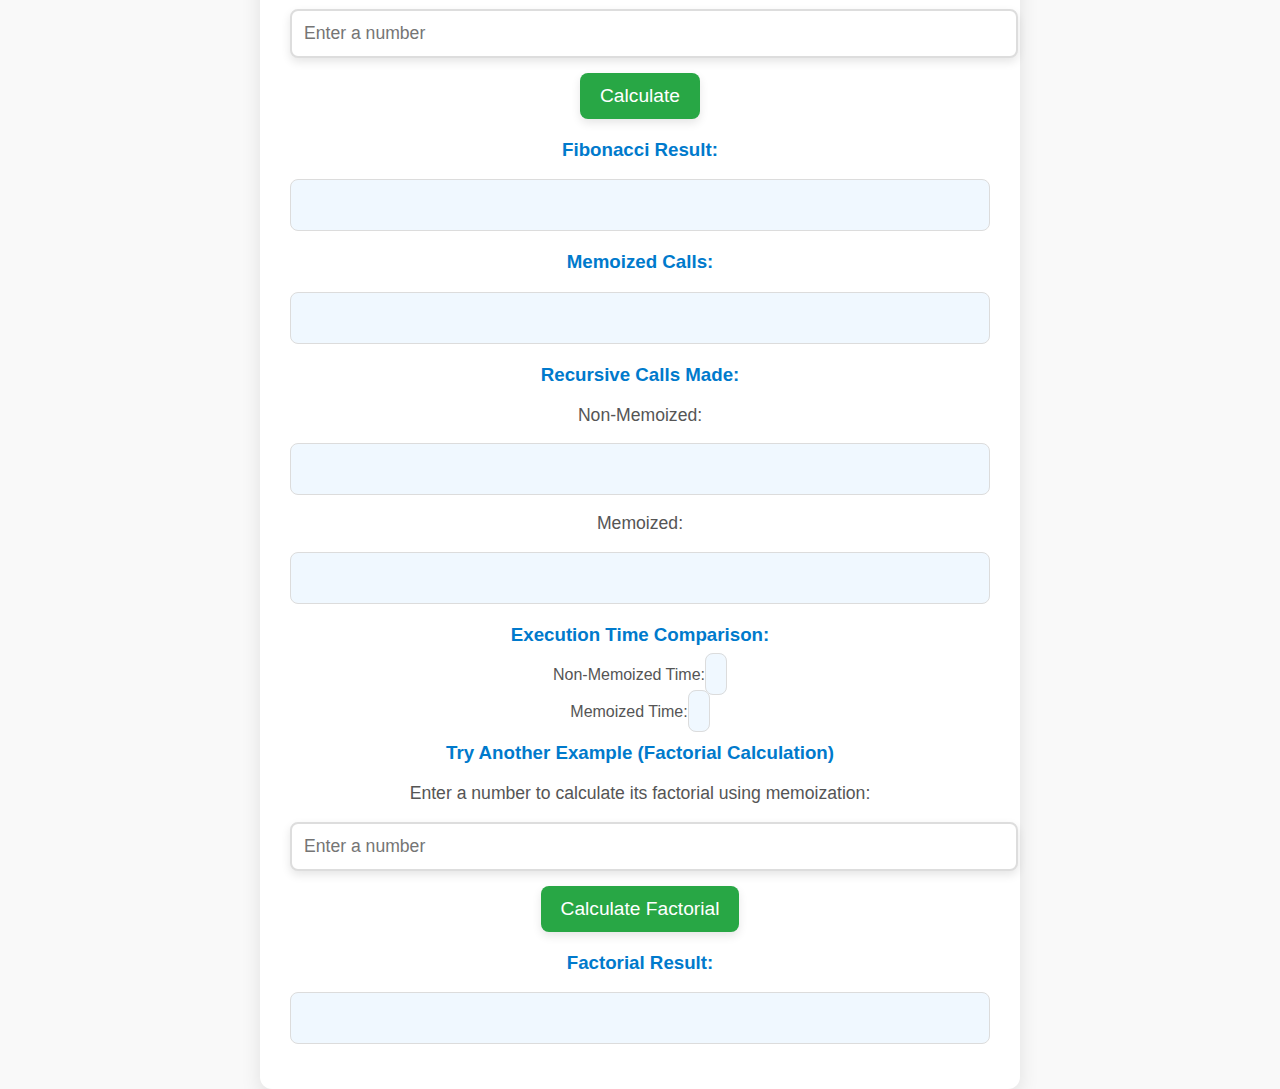
<file: index.html>
<!DOCTYPE html>
<html lang="en">
<head>
  <meta charset="UTF-8">
  <meta name="viewport" content="width=device-width, initial-scale=1.0">
  <title>Memoization & Big-O Notation</title>
  <link rel="stylesheet" href="/style.css">
</head>
<body>
  <div class="container">
    <h1>Memoization and Big-O Notation</h1>
    
    <p>Enter a number to calculate its Fibonacci value:</p>
    <input type="number" id="fibInput" placeholder="Enter a number" min="0">
    <button id="calculateBtn">Calculate</button>

    <h3>Fibonacci Result:</h3>
    <div id="result"></div>

    <h3>Memoized Calls:</h3>
    <div id="memoCalls"></div>

    <h3>Recursive Calls Made:</h3>
    <p>Non-Memoized:</p>
    <div id="normalCalls"></div>
    <p>Memoized:</p>
    <div id="memoizedCalls"></div>

    <h3>Execution Time Comparison:</h3>
    <div id="executionTime">
      <p>Non-Memoized Time: <span id="normalTime"></span></p>
      <p>Memoized Time: <span id="memoizedTime"></span></p>
    </div>

    <h3>Try Another Example (Factorial Calculation)</h3>
    <p>Enter a number to calculate its factorial using memoization:</p>
    <input type="number" id="factorialInput" placeholder="Enter a number" min="0">
    <button id="factorialBtn">Calculate Factorial</button>
    
    <h3>Factorial Result:</h3>
    <div id="factorialResult"></div>

</div>

<script src="/app.js"></script>
</body>
</html>
</file>
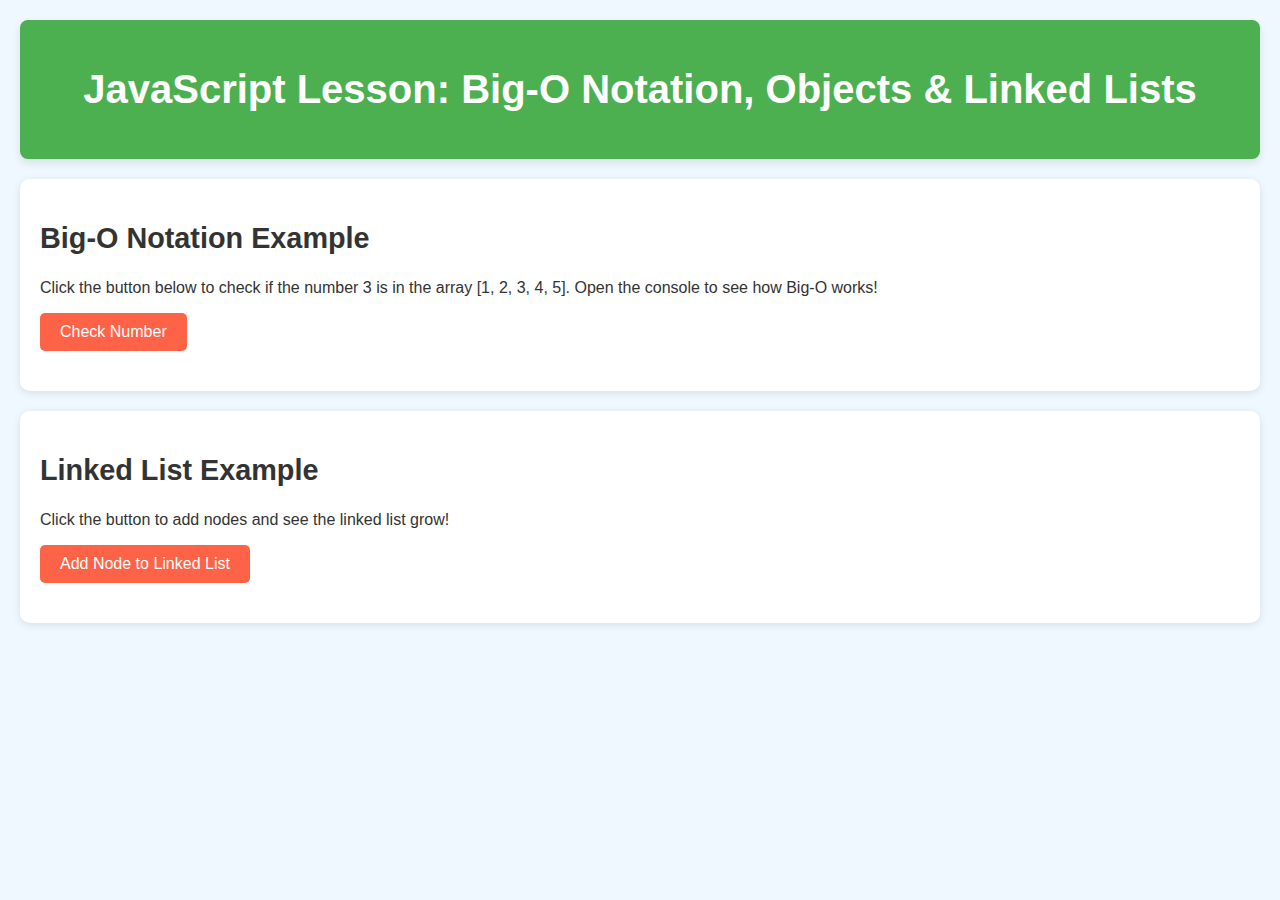
<file: BigO and linked list/index.html>
<!DOCTYPE html>
<html lang="en">
<head>
  <meta charset="UTF-8">
  <meta name="viewport" content="width=device-width, initial-scale=1.0">
  <title>Interactive JS Lesson: Big-O, Linked Lists & Objects</title>
  <link rel="stylesheet" href="/BigO and linked list/style.css">
</head>
<body>

  <header>
    <h1>JavaScript Lesson: Big-O Notation, Objects & Linked Lists</h1>
  </header>

  <main>
    <!-- Section for Big-O Notation -->
    <section id="big-o-section">
      <h2>Big-O Notation Example</h2>
      <p>Click the button below to check if the number 3 is in the array [1, 2, 3, 4, 5]. Open the console to see how Big-O works!</p>
      <button id="check-number">Check Number</button>
      <p id="big-o-result"></p>
    </section>

    <!-- Section for Linked List Visuals -->
    <section id="linked-list-section">
      <h2>Linked List Example</h2>
      <p>Click the button to add nodes and see the linked list grow!</p>
      <button id="add-node">Add Node to Linked List</button>
      <ul id="list-output"></ul>
    </section>
  </main>

  <script src="/BigO and linked list/app.js"></script>
</body>
</html>
</file>
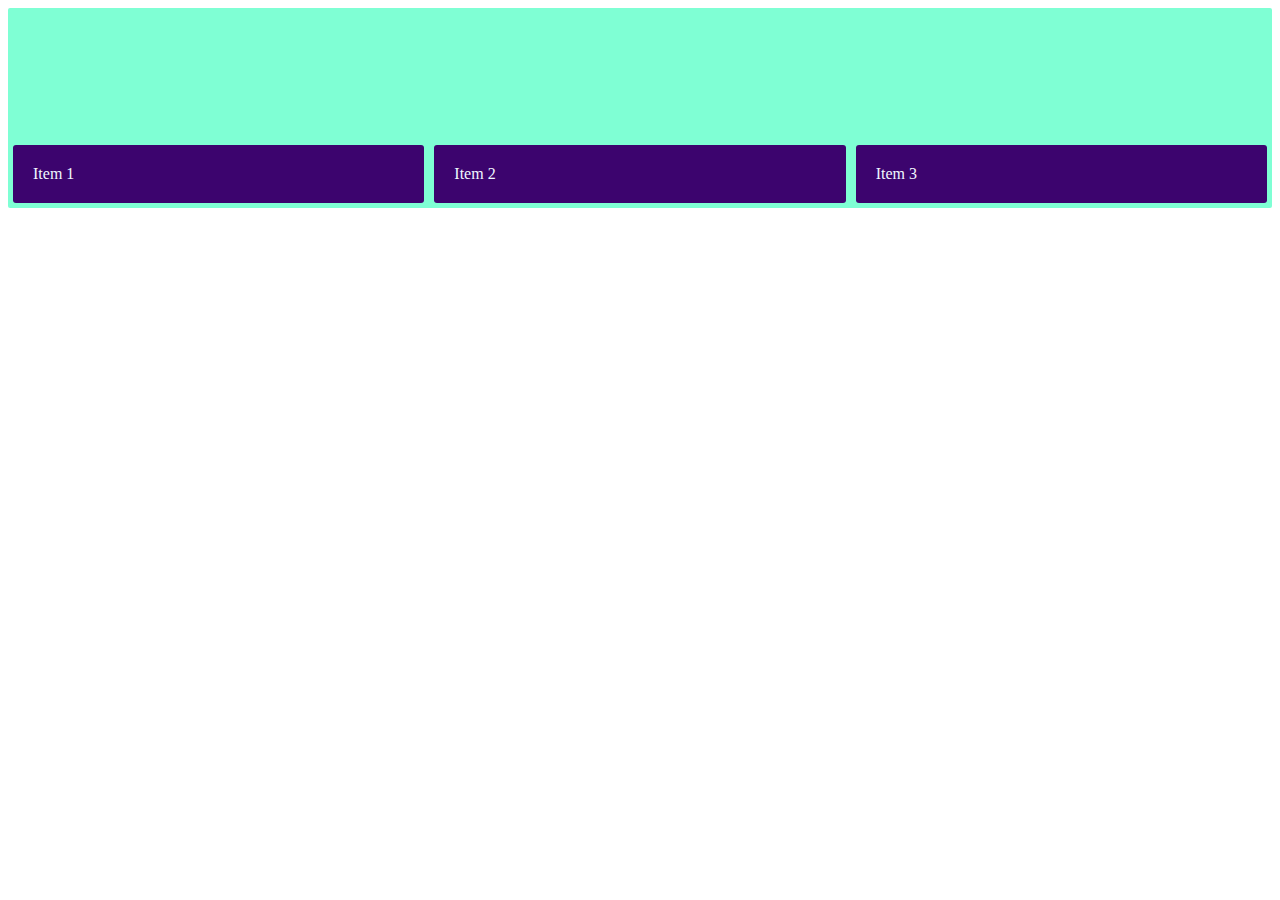
<file: CSS Lesson 2/index.html>
<!DOCTYPE html>
<html lang="en">
<head>
    <meta charset="UTF-8">
    <meta name="viewport" content="width=device-width, initial-scale=1.0">
    <title>Document</title>
    <style>
        .flex-container {
            display: flex;
            width: 100%;
            height: 200px;
            background-color: aquamarine;
            justify-content: center;
            align-items: center;
            border-radius: 2px;
        }

        .flex-item {
            background-color: rgb(60, 4, 110);
            color: aliceblue;
            padding: 20px;
            margin: 5px;
            border-radius: 3px;
            
            /* flex-shrink: 1;
            flex-basis: 100px; */
        }
    </style>
</head>
<body>
    <div class="flex-container">
        <div class="flex-item">Item 1</div>
        <div class="flex-item">Item 2</div>
        <div class="flex-item">Item 3</div>
    </div>

    <script>
        document.querySelector('.flex-container').style.justifyContent = 'space-around';
        document.querySelector('.flex-container').style.alignItems = 'flex-end';
        let items = document.querySelectorAll('.flex-item');
        items.forEach(item => item.style.flexGrow = '2');
    </script>
</body>
</html>
</file>
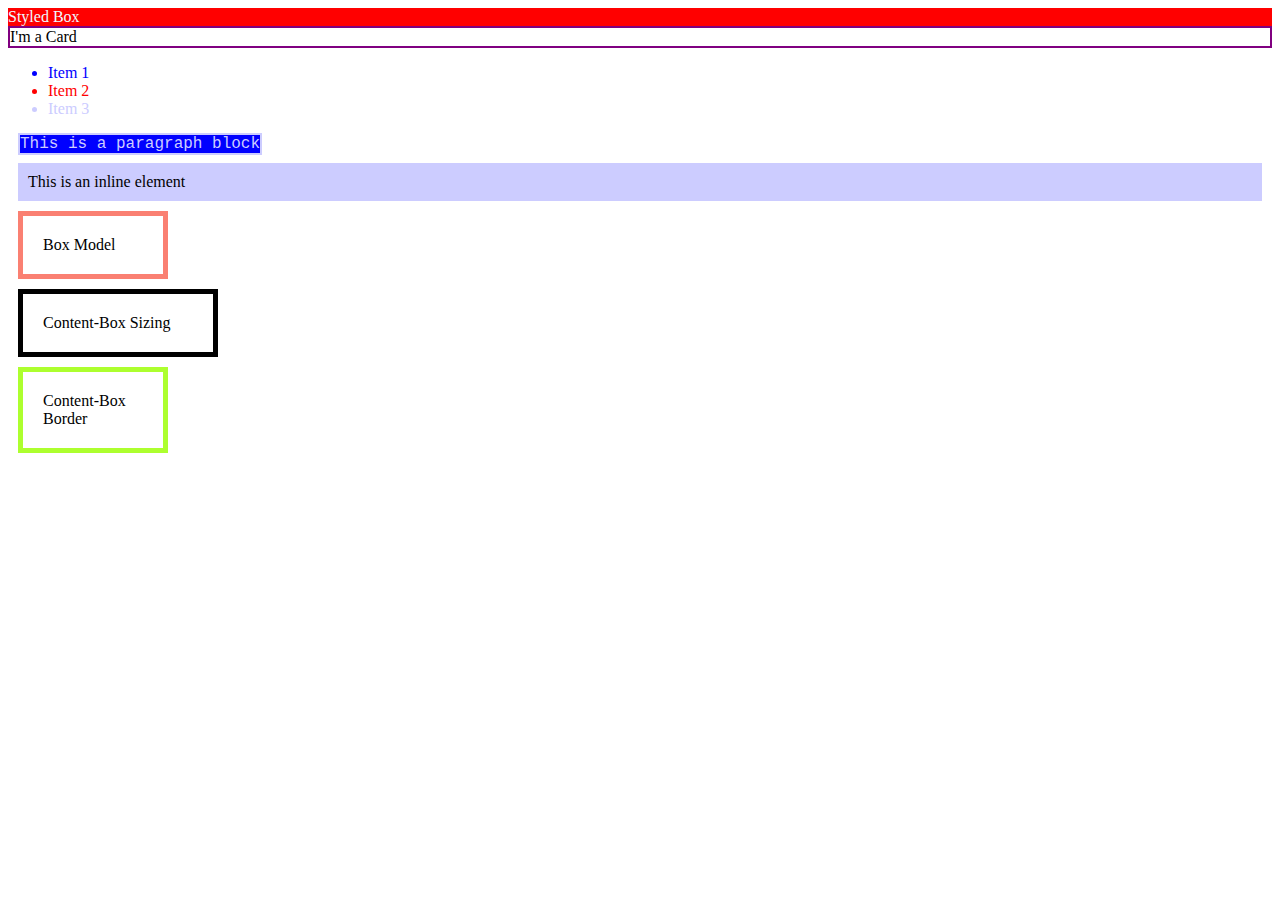
<file: CSS Lesson/index.html>
<!DOCTYPE html>
<html lang="en">
<head>
    <meta charset="UTF-8">
    <meta name="viewport" content="width=device-width, initial-scale=1.0">
    <title>CSS</title>
    <style> 
    .blue-box {
        background-color: blue;
        color: aliceblue;
    }
    #box {
        background-color: red;
    }

    .card {
        border: 2px solid black;
    }

    .special-card {
        border: 2px solid #CCCCFF;
    }

    #card1 {
        border: 2px solid purple;
    }

    ul li {
        color: blue;
    }

    .special {
        color: red;
    }

    .item3 {
        color: #CCCCFF
    }

    p {
        font-family: 'Courier New', Courier, monospace;
        background-color: blue;
        color: #CCCCFF;
        display: inline;
        border: 2px solid #CCCCFF;
        margin:10px;
    }
    
    span {
        background-color: #CCCCFF;
        display:block;
        padding: 10px;
        margin: 10px;
    }

    .box {
        width: 100px;
        padding: 20px;
        border: 5px solid salmon;
        margin: 10px;
    }

    .box-sizing-content {
        width: 150px;
        padding:20px;
        border: 5px solid black;
        margin: 10px;
        box-sizing: content-box;
    }

    .box-sizing-border {
        width: 150px;
        padding:20px;
        border: 5px solid greenyellow;
        margin: 10px; 
        box-sizing: border-box;
    }

    </style>
</head>
<body>
    <div id = "box" class="blue-box">Styled Box</div>
    <div class="card special-card" id="card1">I'm a Card</div>

    <ul>
        <li>Item 1</li>
        <li class="special">Item 2</li>
        <li class="item3">Item 3</li>
    </ul>

    <p>This is a paragraph block</p>
    <span>This is an inline element </span>

    <div class="box">Box Model</div>
    <div class="box-sizing-content">Content-Box Sizing</div>
    <div class="box-sizing-border">Content-Box Border</div>

    <script>
        
    </script>
    
</body>
</html>
</file>
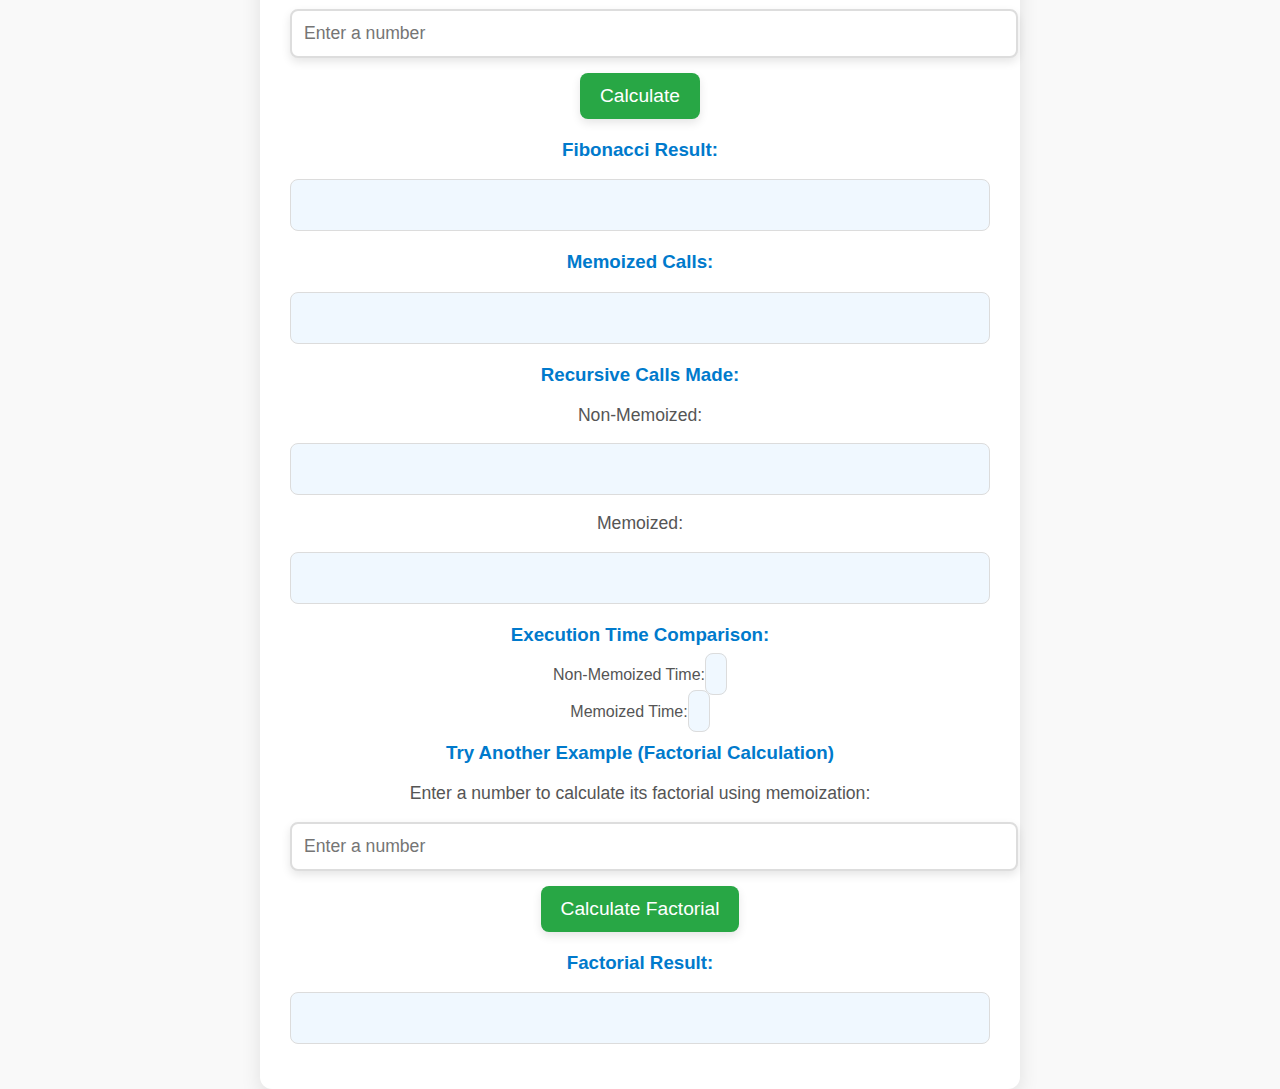
<file: Memoization/index.html>
<!DOCTYPE html>
<html lang="en">
<head>
  <meta charset="UTF-8">
  <meta name="viewport" content="width=device-width, initial-scale=1.0">
  <title>Memoization & Big-O Notation</title>
  <link rel="stylesheet" href="/Memoization/style.css">
</head>
<body>
  <div class="container">
    <h1>Memoization and Big-O Notation</h1>
    
    <p>Enter a number to calculate its Fibonacci value:</p>
    <input type="number" id="fibInput" placeholder="Enter a number" min="0">
    <button id="calculateBtn">Calculate</button>

    <h3>Fibonacci Result:</h3>
    <div id="result"></div>

    <h3>Memoized Calls:</h3>
    <div id="memoCalls"></div>

    <h3>Recursive Calls Made:</h3>
    <p>Non-Memoized:</p>
    <div id="normalCalls"></div>
    <p>Memoized:</p>
    <div id="memoizedCalls"></div>

    <h3>Execution Time Comparison:</h3>
    <div id="executionTime">
      <p>Non-Memoized Time: <span id="normalTime"></span></p>
      <p>Memoized Time: <span id="memoizedTime"></span></p>
    </div>

    <h3>Try Another Example (Factorial Calculation)</h3>
    <p>Enter a number to calculate its factorial using memoization:</p>
    <input type="number" id="factorialInput" placeholder="Enter a number" min="0">
    <button id="factorialBtn">Calculate Factorial</button>
    
    <h3>Factorial Result:</h3>
    <div id="factorialResult"></div>

</div>

<script src="/Memoization/app.js"></script>
</body>
</html>
</file>
<file: style.css>
/* General body styles */
body {
    font-family: 'Segoe UI', Tahoma, Geneva, Verdana, sans-serif;
    background-color: #f9f9f9;
    color: #333;
    padding: 20px;
    display: flex;
    justify-content: center;
    align-items: center;
    height: 100vh;
    margin: 0;
  }
  
  /* Container for all content */
  .container {
    max-width: 700px;
    width: 100%;
    background-color: #ffffff;
    padding: 30px;
    border-radius: 12px;
    box-shadow: 0 8px 20px rgba(0, 0, 0, 0.1);
    text-align: center;
  }
  
  /* Header styling */
  h1 {
    color: #007acc;
    font-size: 2.5rem;
    margin-bottom: 10px;
  }
  
  /* Instructions */
  p {
    font-size: 1.1rem;
    color: #555;
  }
  
  /* Input fields */
  input {
    width: 100%;
    padding: 12px;
    font-size: 1.1rem;
    border-radius: 8px;
    border: 2px solid #ddd;
    margin-bottom: 15px;
    transition: all 0.3s ease;
  }
  
  input:focus {
    outline: none;
    border-color: #007acc;
  }
  
  /* Buttons */
  button {
    background-color: #28a745;
    color: white;
    font-size: 1.2rem;
    padding: 12px 20px;
    border: none;
    border-radius: 8px;
    cursor: pointer;
    transition: background-color 0.3s ease;
  }
  
  button:hover {
    background-color: #218838;
  }
  
  /* Result display areas */
  #result, #memoCalls, #normalCalls, #memoizedCalls, #normalTime, #memoizedTime, #factorialResult {
    background-color: #f0f8ff;
    padding: 10px;
    border-radius: 8px;
    border: 1px solid #dcdcdc;
    margin-bottom: 15px;
    font-size: 1.1rem;
    color: #333;
    min-height: 30px;
    text-align: left;
    white-space: pre-wrap;
  }
  
  /* Section headings */
  h3 {
    color: #007acc;
    margin-top: 20px;
  }
  
  /* Highlighted text in execution time section */
  #executionTime p {
    font-size: 1rem;
    color: #555;
  }
  
  /* Add fun transitions */
  button, input {
    box-shadow: 0 4px 10px rgba(0, 0, 0, 0.1);
  }
  
  button:active {
    transform: scale(0.98);
  }
  
  /* Small hover effects */
  input:hover {
    border-color: #007acc;
  }
</file>
<file: BigO and linked list/style.css>
/* General styling */
body {
    font-family: 'Arial', sans-serif;
    background-color: #f0f8ff;
    color: #333;
    margin: 0;
    padding: 20px;
  }
  
  header {
    background-color: #4CAF50;
    padding: 20px;
    text-align: center;
    border-radius: 8px;
    box-shadow: 0px 4px 8px rgba(0, 0, 0, 0.1);
  }
  
  h1 {
    color: white;
    font-size: 2.5rem;
    font-family: 'Arial', Helvetica, sans-serif;
  }
  
  main {
    margin-top: 20px;
  }
  
  section {
    background-color: white;
    padding: 20px;
    margin-bottom: 20px;
    border-radius: 10px;
    box-shadow: 0px 2px 8px rgba(0, 0, 0, 0.1);
  }
  
  h2 {
    font-size: 1.8rem;
    color: #333;
  }
  
  button {
    background-color: #FF6347;
    color: white;
    padding: 10px 20px;
    border: none;
    border-radius: 5px;
    cursor: pointer;
    font-size: 1rem;
    transition: background-color 0.3s ease;
  }
  
  button:hover {
    background-color: #FF4500;
  }
  
  #big-o-result,
  #list-output {
    font-size: 1.2rem;
    color: #2F4F4F;
    margin-top: 10px;
  }
  
  ul {
    list-style-type: none;
    padding: 0;
  }
  
  li {
    background-color: #FFEB3B;
    padding: 10px;
    margin: 5px 0;
    border-radius: 5px;
    font-family: 'Comic Sans MS', sans-serif;
    text-align: center;
  }
</file>
<file: Memoization/style.css>
/* General body styles */
body {
    font-family: 'Segoe UI', Tahoma, Geneva, Verdana, sans-serif;
    background-color: #f9f9f9;
    color: #333;
    padding: 20px;
    display: flex;
    justify-content: center;
    align-items: center;
    height: 100vh;
    margin: 0;
  }
  
  /* Container for all content */
  .container {
    max-width: 700px;
    width: 100%;
    background-color: #ffffff;
    padding: 30px;
    border-radius: 12px;
    box-shadow: 0 8px 20px rgba(0, 0, 0, 0.1);
    text-align: center;
  }
  
  /* Header styling */
  h1 {
    color: #007acc;
    font-size: 2.5rem;
    margin-bottom: 10px;
  }
  
  /* Instructions */
  p {
    font-size: 1.1rem;
    color: #555;
  }
  
  /* Input fields */
  input {
    width: 100%;
    padding: 12px;
    font-size: 1.1rem;
    border-radius: 8px;
    border: 2px solid #ddd;
    margin-bottom: 15px;
    transition: all 0.3s ease;
  }
  
  input:focus {
    outline: none;
    border-color: #007acc;
  }
  
  /* Buttons */
  button {
    background-color: #28a745;
    color: white;
    font-size: 1.2rem;
    padding: 12px 20px;
    border: none;
    border-radius: 8px;
    cursor: pointer;
    transition: background-color 0.3s ease;
  }
  
  button:hover {
    background-color: #218838;
  }
  
  /* Result display areas */
  #result, #memoCalls, #normalCalls, #memoizedCalls, #normalTime, #memoizedTime, #factorialResult {
    background-color: #f0f8ff;
    padding: 10px;
    border-radius: 8px;
    border: 1px solid #dcdcdc;
    margin-bottom: 15px;
    font-size: 1.1rem;
    color: #333;
    min-height: 30px;
    text-align: left;
    white-space: pre-wrap;
  }
  
  /* Section headings */
  h3 {
    color: #007acc;
    margin-top: 20px;
  }
  
  /* Highlighted text in execution time section */
  #executionTime p {
    font-size: 1rem;
    color: #555;
  }
  
  /* Add fun transitions */
  button, input {
    box-shadow: 0 4px 10px rgba(0, 0, 0, 0.1);
  }
  
  button:active {
    transform: scale(0.98);
  }
  
  /* Small hover effects */
  input:hover {
    border-color: #007acc;
  }
</file>
